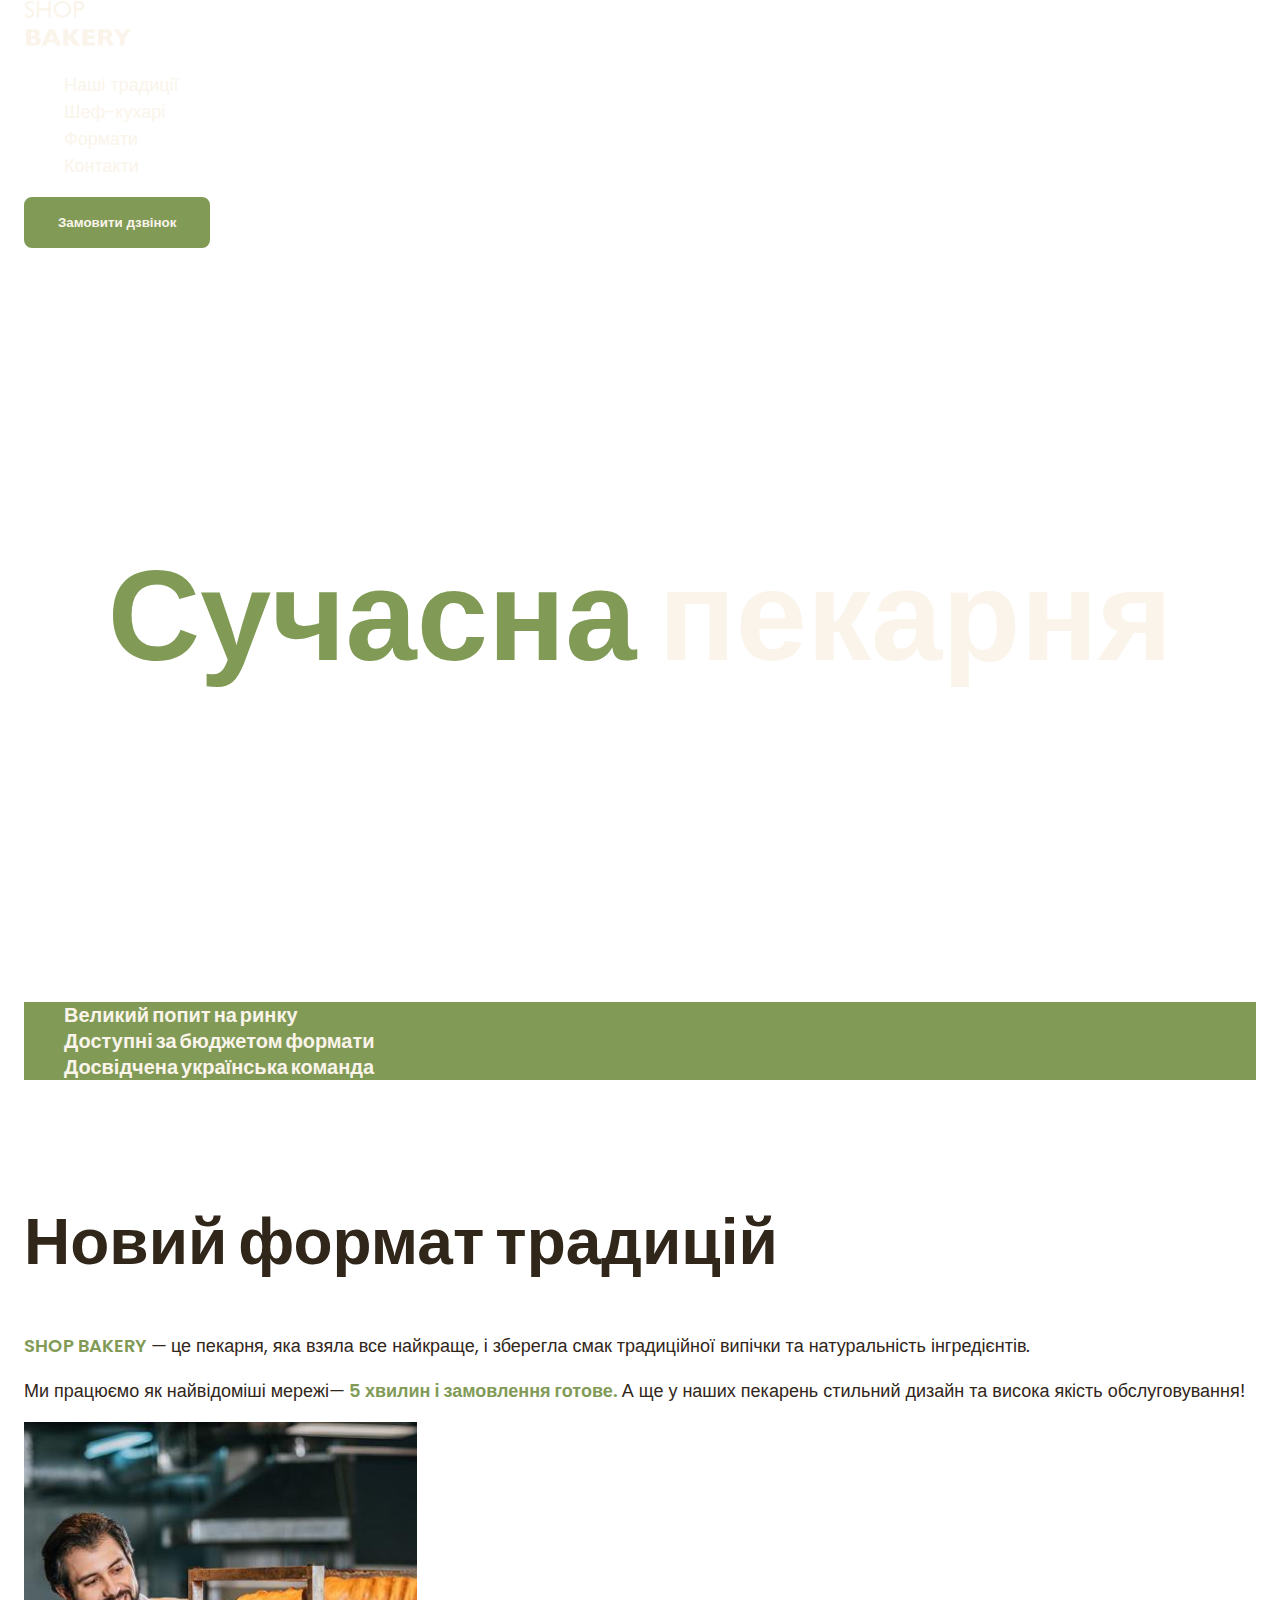
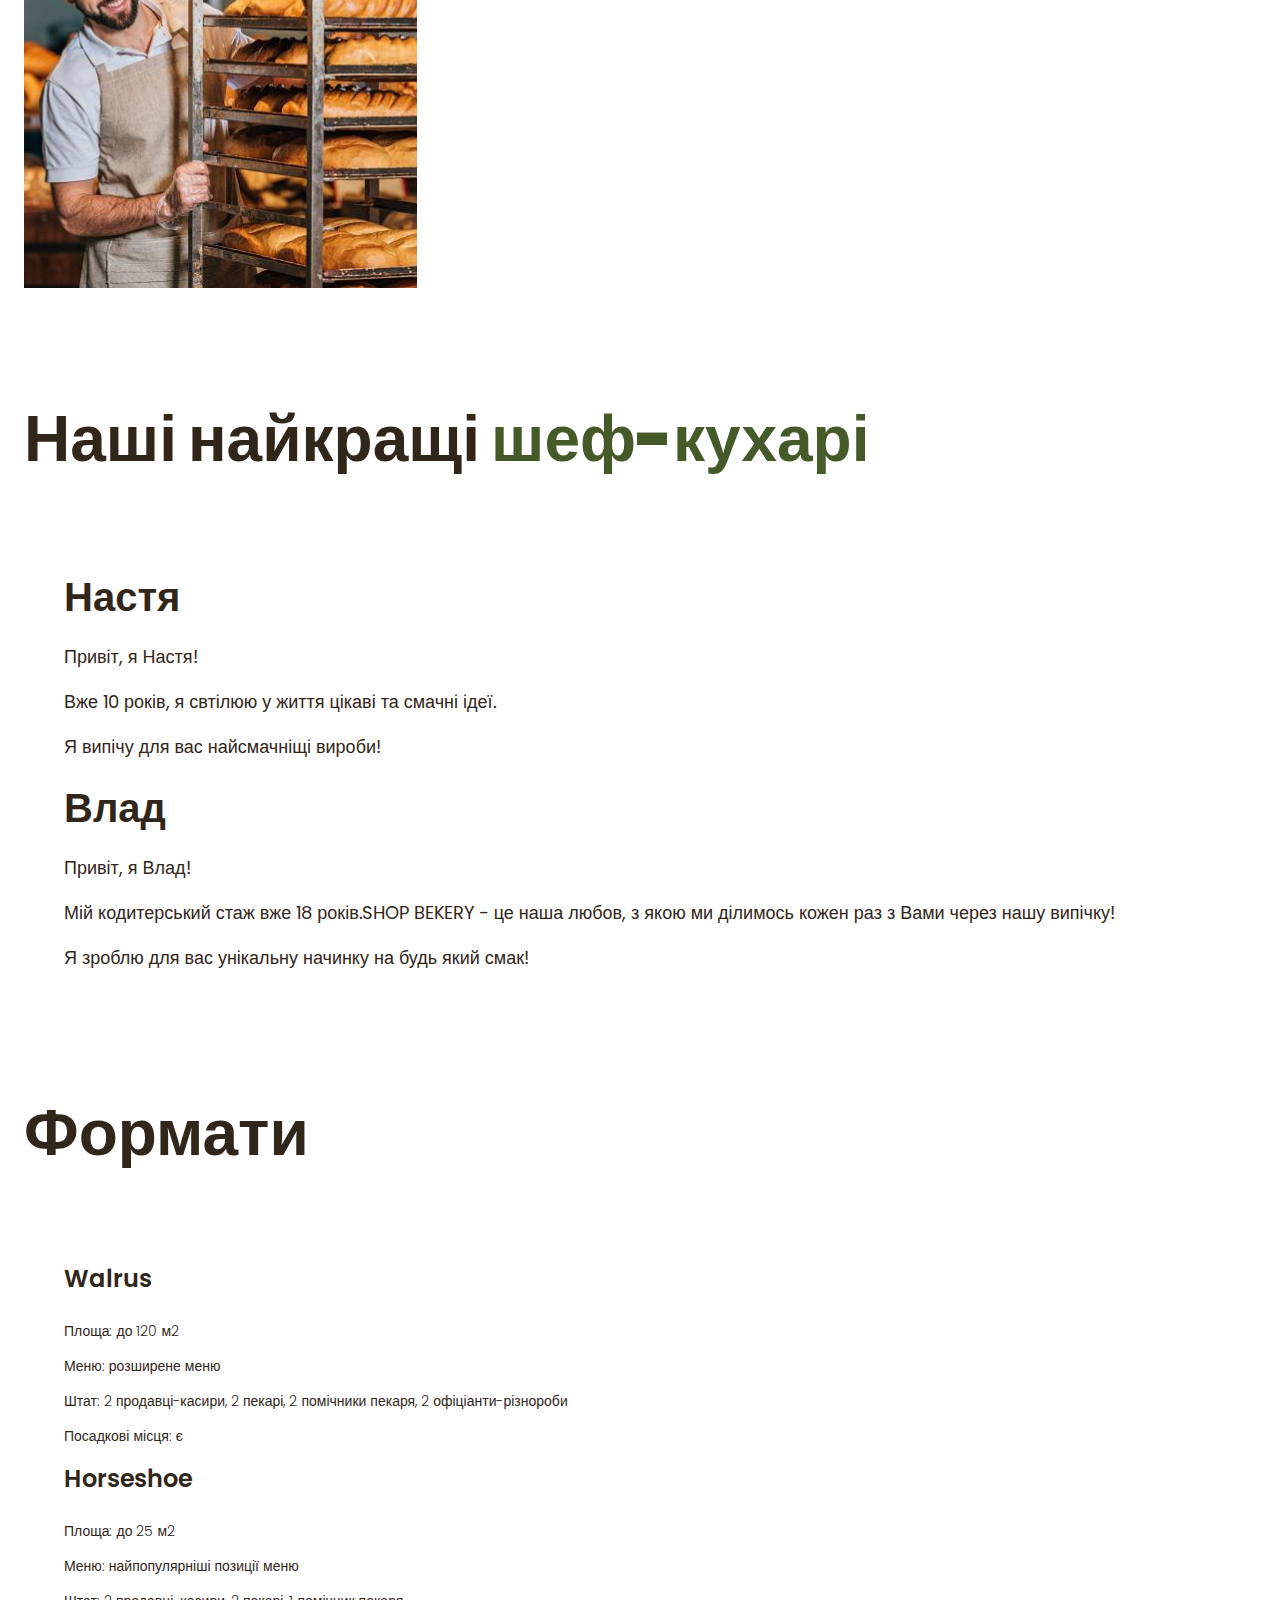
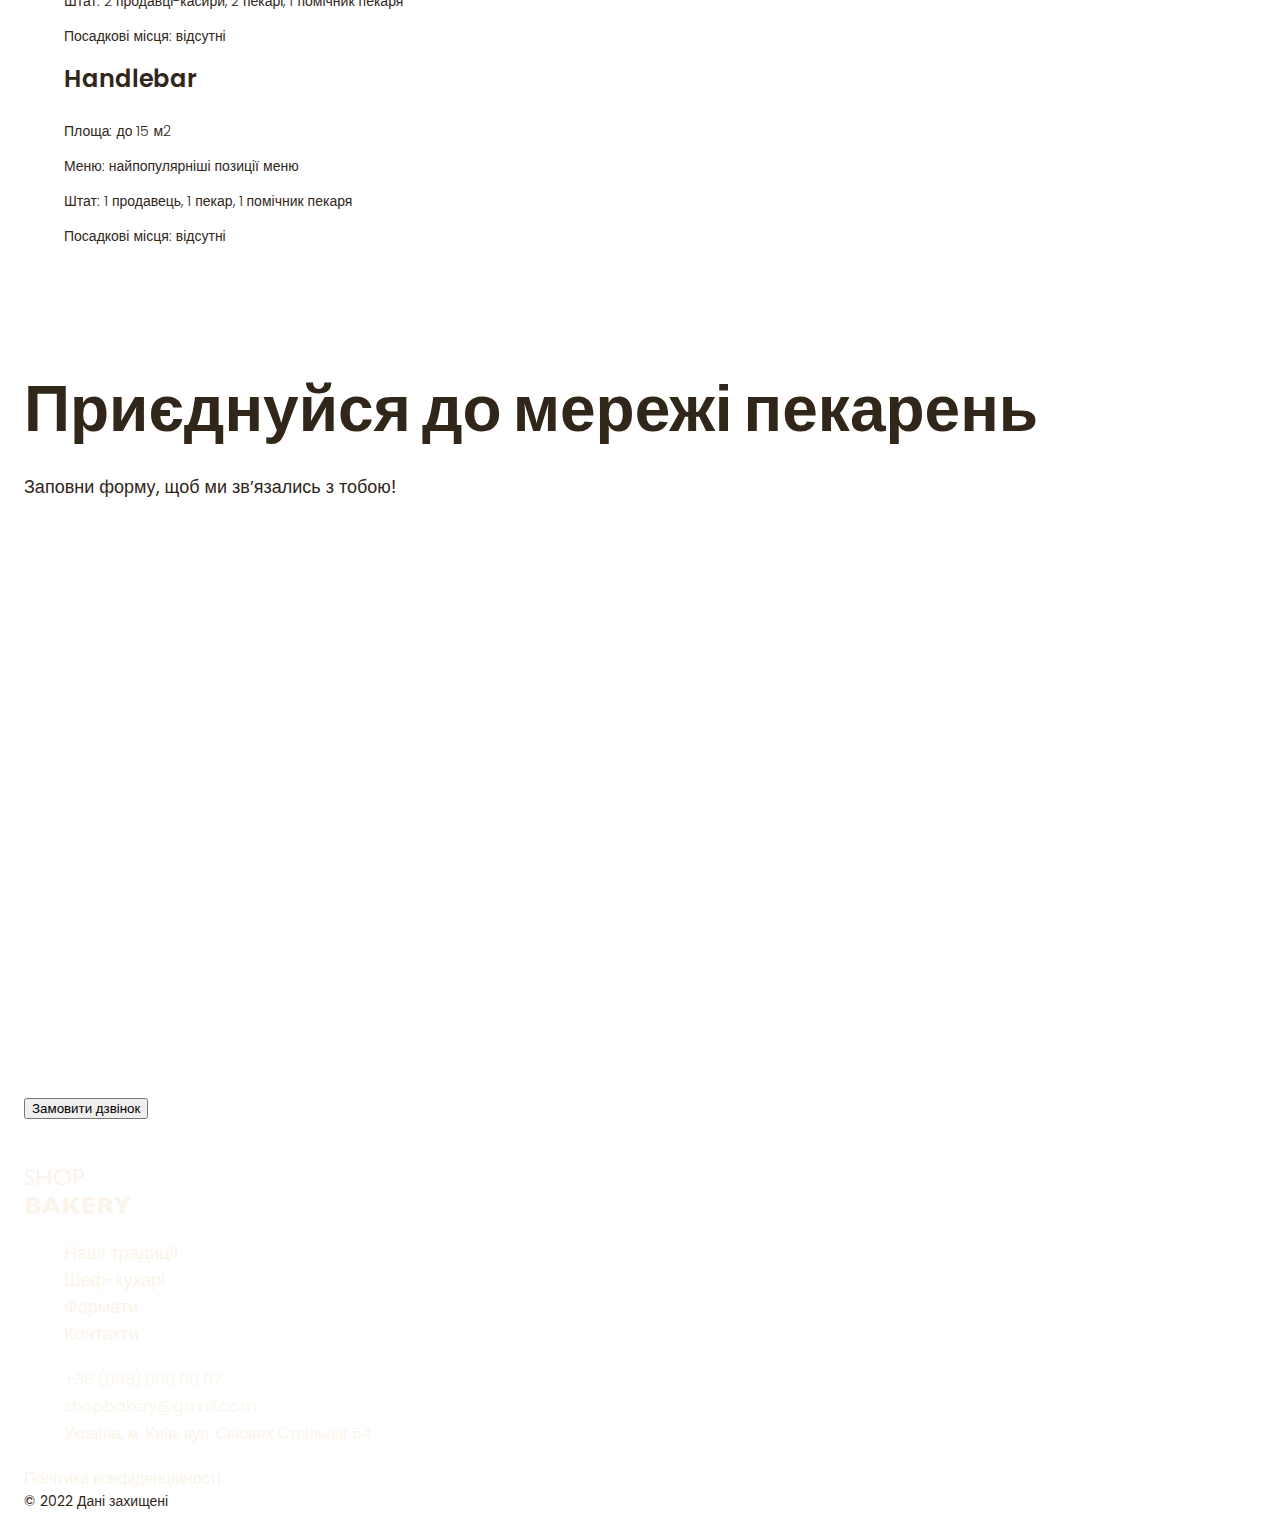
<file: index.html>
<!DOCTYPE html>
<html lang="uk">
  <head>
    <meta charset="UTF-8" />
    <meta name="viewport" content="width=device-width, initial-scale=1.0" />
    <title>Сучасна пекарня</title>
    <!-- Style -->
    <link rel="stylesheet" href="./css/styles.css" />
  </head>
  <body>
    <header>
      <div class="container">
        <nav>
          <a href="/">
            <img src="./images/logo.svg" alt="Логотип сучасної пекарні" />
          </a>
          <ul>
            <li>
              <a class="link" href="#traditions-section">Наші традиції</a>
            </li>
            <li><a class="link" href="#chefs-section">Шеф-кухарі</a></li>
            <li><a class="link" href="#formats-section">Формати</a></li>
            <li><a class="link" href="#contacts-section">Контакти</a></li>
          </ul>
        </nav>
        <button class="button">Замовити дзвінок</button>
      </div>
    </header>
    <main>
      <section class="hero-section">
        <div class="container">
          <h1 class="hero-title">
            <span class="accent">Сучасна</span> пекарня
          </h1>
        </div>
      </section>
      <section>
        <div class="container">
          <h2 class="visually-hidden">Наші переваги</h2>
          <ul class="advanteges-list">
            <li class="advanteges-ithem">Великий попит на ринку</li>
            <li class="advanteges-ithem">Доступні за бюджетом формати</li>
            <li class="advanteges-ithem">Досвідчена українська команда</li>
          </ul>
        </div>
      </section>
      <section class="traditions-section section" id="traditions-section">
        <div class="container">
          <h2 class="traditions-title section-title">Новий формат традицій</h2>
          <p class="traditions-text">
            <span class="brand uppercase">shop bakery</span> — це пекарня, яка
            взяла все найкраще, і зберегла смак традиційної випічки та
            натуральність інгредієнтів.
          </p>
          <p class="traditions-text">
            Ми працюємо як найвідоміші мережі—
            <span class="brand">5 хвилин і замовлення готове.</span> А ще у
            наших пекарень стильний дизайн та висока якість обслуговування!
          </p>
          <img
            src="./images/baker-men.jpg"
            alt="Чаловік пекар дивиться на батони з посмішкою"
          />
        </div>
      </section>
      <section class="section" id="chefs-section">
        <div class="container">
          <h2 class="chefs-title section-title">
            Наші найкращі <span class="accent">шеф-кухарі</span>
          </h2>
          <ul>
            <li>
              <article>
                <h3 class="chef-title">Настя</h3>
                <p>Привіт, я Настя!</p>
                <p>Вже 10 років, я свтілюю у життя цікаві та смачні ідеї.</p>
                <p>Я випічу для вас найсмачніщі вироби!</p>
              </article>
            </li>
            <li>
              <article>
                <h3 class="chef-title">Влад</h3>
                <p>Привіт, я Влад!</p>
                <p>
                  Мій кодитерський стаж вже 18 років.SHOP BEKERY - це наша
                  любов, з якою ми ділимось кожен раз з Вами через нашу випічку!
                </p>
                <p>Я зроблю для вас унікальну начинку на будь який смак!</p>
              </article>
            </li>
          </ul>
        </div>
      </section>
      <section class="section" id="formats-section">
        <div class="container">
          <h2 class="formats-title section-title">Формати</h2>
          <ul>
            <li>
              <article>
                <h3 class="format-title" lang="en">Walrus</h3>
                <div class="format-text">
                  <p>Площа: до 120 м2</p>
                  <p>Меню: розширене меню</p>
                  <p>
                    Штат: 2 продавці-касири, 2 пекарі, 2 помічники пекаря, 2
                    офіціанти-різнороби
                  </p>
                  <p>Посадкові місця: є</p>
                </div>
              </article>
            </li>
            <li>
              <article>
                <h3 class="format-title" lang="en">Horseshoe</h3>
                <div class="format-text">
                  <p>Площа: до 25 м2</p>
                  <p>Меню: найпопулярніші позиції меню</p>
                  <p>Штат: 2 продавці-касири, 2 пекарі, 1 помічник пекаря</p>
                  <p>Посадкові місця: відсутні</p>
                </div>
              </article>
            </li>
            <li>
              <article>
                <h3 class="format-title" lang="en">Handlebar</h3>
                <div class="format-text">
                  <p>Площа: до 15 м2</p>
                  <p>Меню: найпопулярніші позиції меню</p>
                  <p>Штат: 1 продавець, 1 пекар, 1 помічник пекаря</p>
                  <p>Посадкові місця: відсутні</p>
                </div>
              </article>
            </li>
          </ul>
        </div>
      </section>
      <section class="section" id="contacts-section">
        <div class="container">
          <h2 class="contacts-title section-title">
            Приєднуйся до мережі пекарень
          </h2>
          <p>Заповни форму, щоб ми звʼязались з тобою!</p>
          <button>Замовити дзвінок</button>
          <iframe
            src="https://www.google.com/maps/embed?pb=!1m18!1m12!1m3!1d2540.1638712576937!2d30.48865857685078!3d50.456673086915224!2m3!1f0!2f0!3f0!3m2!1i1024!2i768!4f13.1!3m3!1m2!1s0x40d4ce637bfe1717%3A0x5370c2254ad1b952!2z0YPQuy4g0KHQtdGH0LXQstGL0YUg0KHRgtGA0LXQu9GM0YbQvtCyLCA1NCwg0JrQuNC10LIsINCj0LrRgNCw0LjQvdCwLCAwMjAwMA!5e0!3m2!1sru!2sfr!4v1699546689134!5m2!1sru!2sfr"
            width="603"
            height="595"
            style="border: 0"
            allowfullscreen=""
            loading="lazy"
            referrerpolicy="no-referrer-when-downgrade"
          ></iframe>
        </div>
      </section>
    </main>
    <footer>
      <div class="container">
        <nav>
          <a href="/index.html">
            <img src="./images/logo.svg" alt="Logo bakery" />
          </a>
          <ul>
            <li>
              <a class="link" href="#traditions-section">Наші традиції</a>
            </li>
            <li><a class="link" href="#chefs-section">Шеф-кухарі</a></li>
            <li><a class="link" href="#formats-section">Формати</a></li>
            <li><a class="link" href="#contacts-section">Контакти</a></li>
          </ul>
        </nav>
        <address>
          <ul>
            <li>
              <a class="address-link" href="tel:+380980000007"
                >+38 (098) 000 00 07</a
              >
            </li>
            <li>
              <a class="address-link" href="mailto:shopbakery@gmail.com"
                >shopbakery@gmail.com</a
              >
            </li>
            <li>
              <a
                class="address-link"
                href="https://maps.app.goo.gl/GEiEi481GWmgcJ4u9"
                target="_blank"
              >
                Україна, м. Київ, вул. Січових Стрільців 54
              </a>
            </li>
            <li>
              <a href="https://facebook.com" target="_blank">
                <!-- Facebook icone -->
              </a>
            </li>
            <li>
              <a href="https://instagram.com" target="_blank">
                <!-- Instagram icone -->
              </a>
            </li>
          </ul>
          <a class="address-link" href="#" target="_blank"
            >Політика конфіденційності</a
          >
          <p class="address-copyright">&copy; 2022 Дані захищені</p>
        </address>
      </div>
    </footer>
  </body>
</html>
</file>
<file: css/styles.css>
@font-face {
    font-display: swap;
    font-family: 'Poppins';
    font-weight: 300;
    src: url('../fonts/poppins-v20-latin-300.woff2') format('woff2');
}


@font-face {
    font-display: swap;
    font-family: 'Poppins';
    font-weight: 400;
    src: url('../fonts/poppins-v20-latin-regular.woff2') format('woff2');

}


@font-face {
    font-display: swap;
    font-family: 'Poppins';
    font-weight: 600;
    src: url('../fonts/poppins-v20-latin-600.woff2') format('woff2');
}


@font-face {
    font-display: swap;
    font-family: 'Poppins';
    font-weight: 900;
    src: url('../fonts/poppins-v20-latin-900.woff2') format('woff2');
}

:root{
    --color-brand-light:#819B57;
    --color-brand-dark: #465929;
    --color-primery-dark: #31261A;
    --color-primary-light: #FAF4EA;
}

/* Base */
*{
    box-sizing: border-box;
}
body{
    color: var(--color-primery-dark);
    font-family: Poppins, sans-serif;
    font-size: 18px;
    font-weight: 400;
    line-height: 1.5;
    margin: 0;
}

h1, h2, h3, h4, h5, h6,p{
    margin-top: 0 ;
}

address{
    font-style: normal;
}

ul {
    list-style-type: none;
}

.visually-hidden{
        position: absolute;
        left: -10000px;
        top: auto;
        width: 1px;
        height: 1px;
        overflow: hidden;
    }

.section{
    padding: 48px 0;
}

.container{
    width: 100%;
    max-width: 1288px;
    margin: 0 auto;
    padding: 0 24px;
}

/* Button */
.button{
    padding: 16px 32px;
    color: var(--color-primary-light)  ;
     background-color: var(--color-brand-light);
    border: 2px solid var(--color-brand-light);
    border-radius: 8px;
    cursor: pointer;
    font-weight: 600;
}
.button:hover{
    color: var(--color-brand-dark);
    background-color: transparent;
}

/* Links */
.link{
    color: var(--color-primary-light);
    line-height: 1.5;
    text-decoration: none;
}

.link:hover{
    color: var(--color-brand-light);
    font-weight: 600;
}

/* Hero section */
.hero-section{
    padding: 272px 0;
}
.hero-title{
    margin-bottom: 0;
    color: var(--color-primary-light);
    font-family: Poppins, sans-serif;
    text-align: center;
    font-size: 128px;
    font-weight: 900;
}

.hero-title .accent{
    color: var(--color-brand-light);
}

/* Advanteges section */
.advanteges-list{
    color: var(--color-primary-light);
    background-color: var(--color-brand-light);
}

.section-title .accent{
    color: var(--color-brand-dark);
}

.advanteges-ithem {
    font-size: 20px;
    font-weight: 300;
    font-weight: 900;
    line-height: 1.3;
}

.section-title{
    font-size: 64px;
}
/* Traditions section */
.traditions-section{
    padding-top: 96px;
}

.traditions-title{
    margin-bottom: 42px;
}
.traditions-text .brand{
    color: var(--color-brand-light);
    font-weight: 600;
}

.traditions-text .uppercase{
    text-transform: uppercase;
    
}

/* Chefs section */

.chefs-title{
    margin-bottom: 80px;
}

.chef-title{
    font-size: 40px;
    font-weight: 600;
    margin-bottom: 16px;
}

/* Formats section */
.formats-title {
    margin-bottom: 80px;
}

.format-title{
    font-size: 24px;
    font-weight: 600;

}

.format-text{
    font-size: 14px;
    font-weight: 300;
}

/* Contacts section */
.contacts-title{
    margin-bottom: 16px;
}

/* Footer section */
.address-link{
    color: var(--color-primary-light);
    font-size: 16px;
    font-weight: 300;
    text-decoration: none;
}

.address-link:hover {
    color: var(--color-brand-light);
}

.address-copyright{
    font-size: 14px ;
}
</file>
